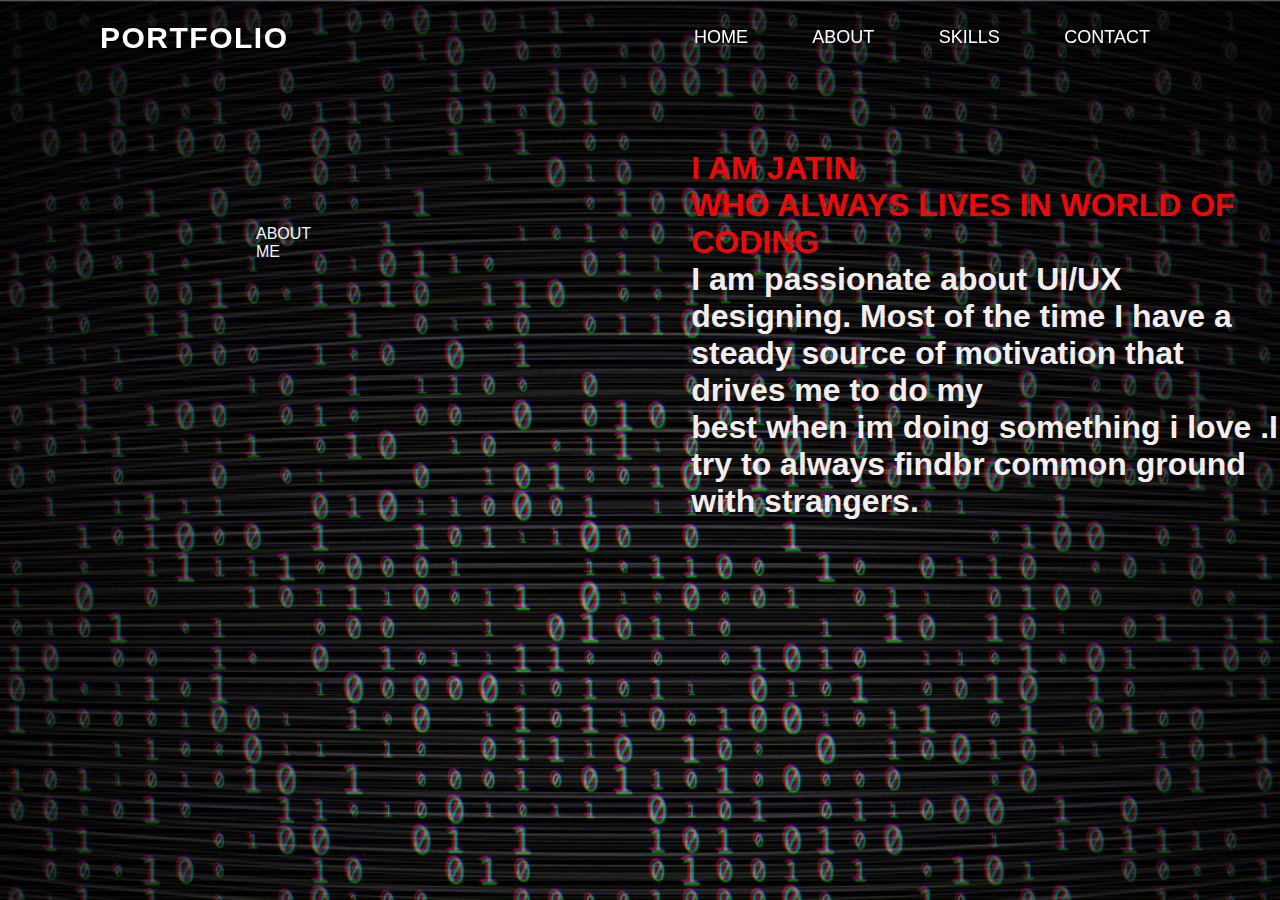
<file: about.html>
<!DOCTYPE html>
<html>
    <head>

    </head>
    <link rel="stylesheet" href="navbar.css">
    <body>
    
        <nav>
          <div class="logo">
          <p>PORTFOLIO</p>
          </div>
          <ul>
              <li><a href="index.html">Home</a></li>
              <li><a href="about.html">About</a> </li>
              <li><a href="skills.html">Skills</a> </li>
              <li><a href="">Contact</a> </li>
          </ul>
        </nav>
    <body style="background-image: url(images/binary-code-dark-background-big-data-vector-17996171.jpg); background-repeat: no-repeat;background-size: cover;">
        <div class="about">
        <h1 style="color: rgb(236, 9, 9);">
            I AM JATIN <br> WHO ALWAYS LIVES IN WORLD OF CODING <br>
            <p style="color: rgb(244, 237, 237);">I am passionate about UI/UX designing. Most of the time I  have a steady source of motivation that drives me to do my <br> best when im doing something i love .I try to always findbr
                common ground with strangers.</p>
            
               
                 
        </h1>
    </div>
    <div class="me">
      <p style="color: aliceblue; text size: height: 40px;;">  ABOUT </p> 
        <p style="color: aliceblue;">ME</p>
    </div>

    </body>
</html>
</file>
<file: navbar.css>
*{
    margin: 0;
    padding: 0;
    box-sizing: border-box;
    font-family: 'poppins', sans-serif;
}
nav{
    width: 100%;
height: 75px;
line-height: 75px;
padding: 0px 100px;
position: fixed;
/* background-image: linear-gradient(#033747,#012733) ;  */

}
nav .logo p{
    font-size: 30px;
    font-weight: bold;
    float: left;
    color: white;
    text-transform: uppercase;
    letter-spacing: 1.5px;
}
ul{
    float: right;
}
nav li{
    display: inline-block;
    list-style: none;

}
nav li a{
    font-size: 18px;
text-decoration: none;
text-transform: uppercase;
color: white;
padding: 0 30px;

}
.backimg img{
    width: 100%;
background-size: cover;
background-position: center;
height: 100vh;
/* background-image: url(images/jatin2.jpeg); */
}
.jatinimg img{
 position: absolute;
 top: 0;  
 height: 60%;
 margin-top: 200px;
 border: 1px solid;
 border-radius: 25px;
 margin-left: 44%;
} 
.names p{
    position: absolute;
    top: 30%;
    color: rgb(22, 1, 1);
    font-size: 80px;
    margin-left: 30%;
}
.one p{
    position: absolute;
    top: 32%;
    font-size: 60px;
    margin-left: 31%;
    color: white;
}
.name  h1{
    position: absolute;
    top: 50%;
    font-size: 60px;
    margin-left: 29%;
    color: rgb(3, 29, 27);
}
.name h2{
    position: absolute;
    top: 50%;
    font-size: 60px;
    margin-left: 31%;
    color: rgb(244, 235, 235);
}
.about h1{
    position: absolute;
    top: 30px;
}
.about h1{
    position: absolute;
    top:150px;
margin-left: 54%;
}
.skill {
    position: absolute;
    top:200px;
margin-left: 12%;
size: 40px;
color: rgb(63, 239, 14);
text-decoration: wavy;
font-style: italic;
}
.me{
    position: absolute;
    top: 25%;
    margin-left: 20%;
    text size: 300px;
}
.me h2{
    position: absolute;
    top: 70%;
    margin-left: 20%;
    text size: 300px;
}
. information{
width: 1000px;
height: 750px;
position: absolute;
top: 60%;
left: -10%;
transform: translateY(-50%)
 }
#circle{
    width: 1000px;
height:750px;
position: absolute;
top: 20;
left: 0%;
border-radius: 50%;
background-color: black;
} 
.feature{
    position: absolute;
  
}
.feature div{
    margin-left: 30px;
}
.one{
    top: 360px;
right: 50px;
font-size: 30px;
}
.t{
    position: absolute;
    top: 650px;
    margin-left: 450px;
font-size: 30px;
color: white;

}
.th{
    top: 360px;
right: 50px;
font-size: 30px;
}
.f{
    top: 360px;
right: 50px;
font-size: 30px;
}
.prt p{
    color: aliceblue;
    position: absolute;
    top: 45%;
    margin-left: 35%;
   font-size: 60px;
}
</file>
